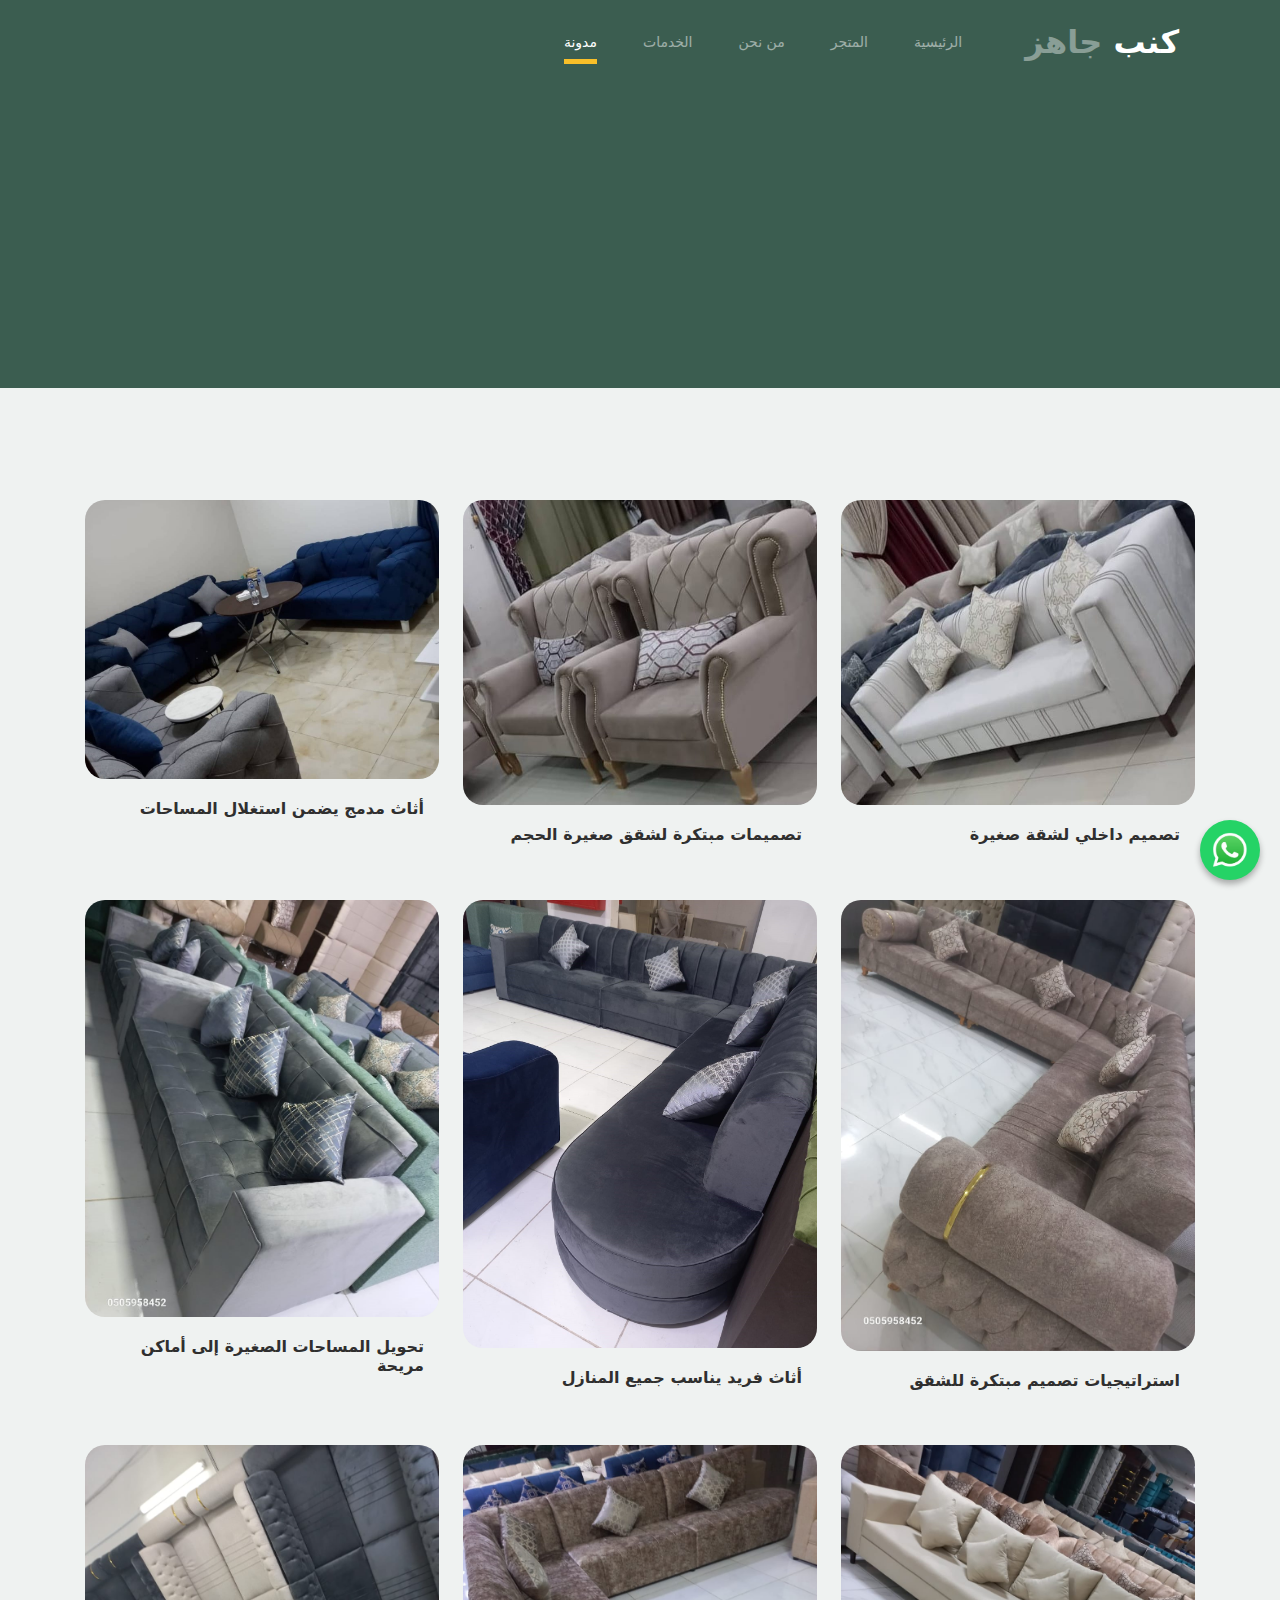
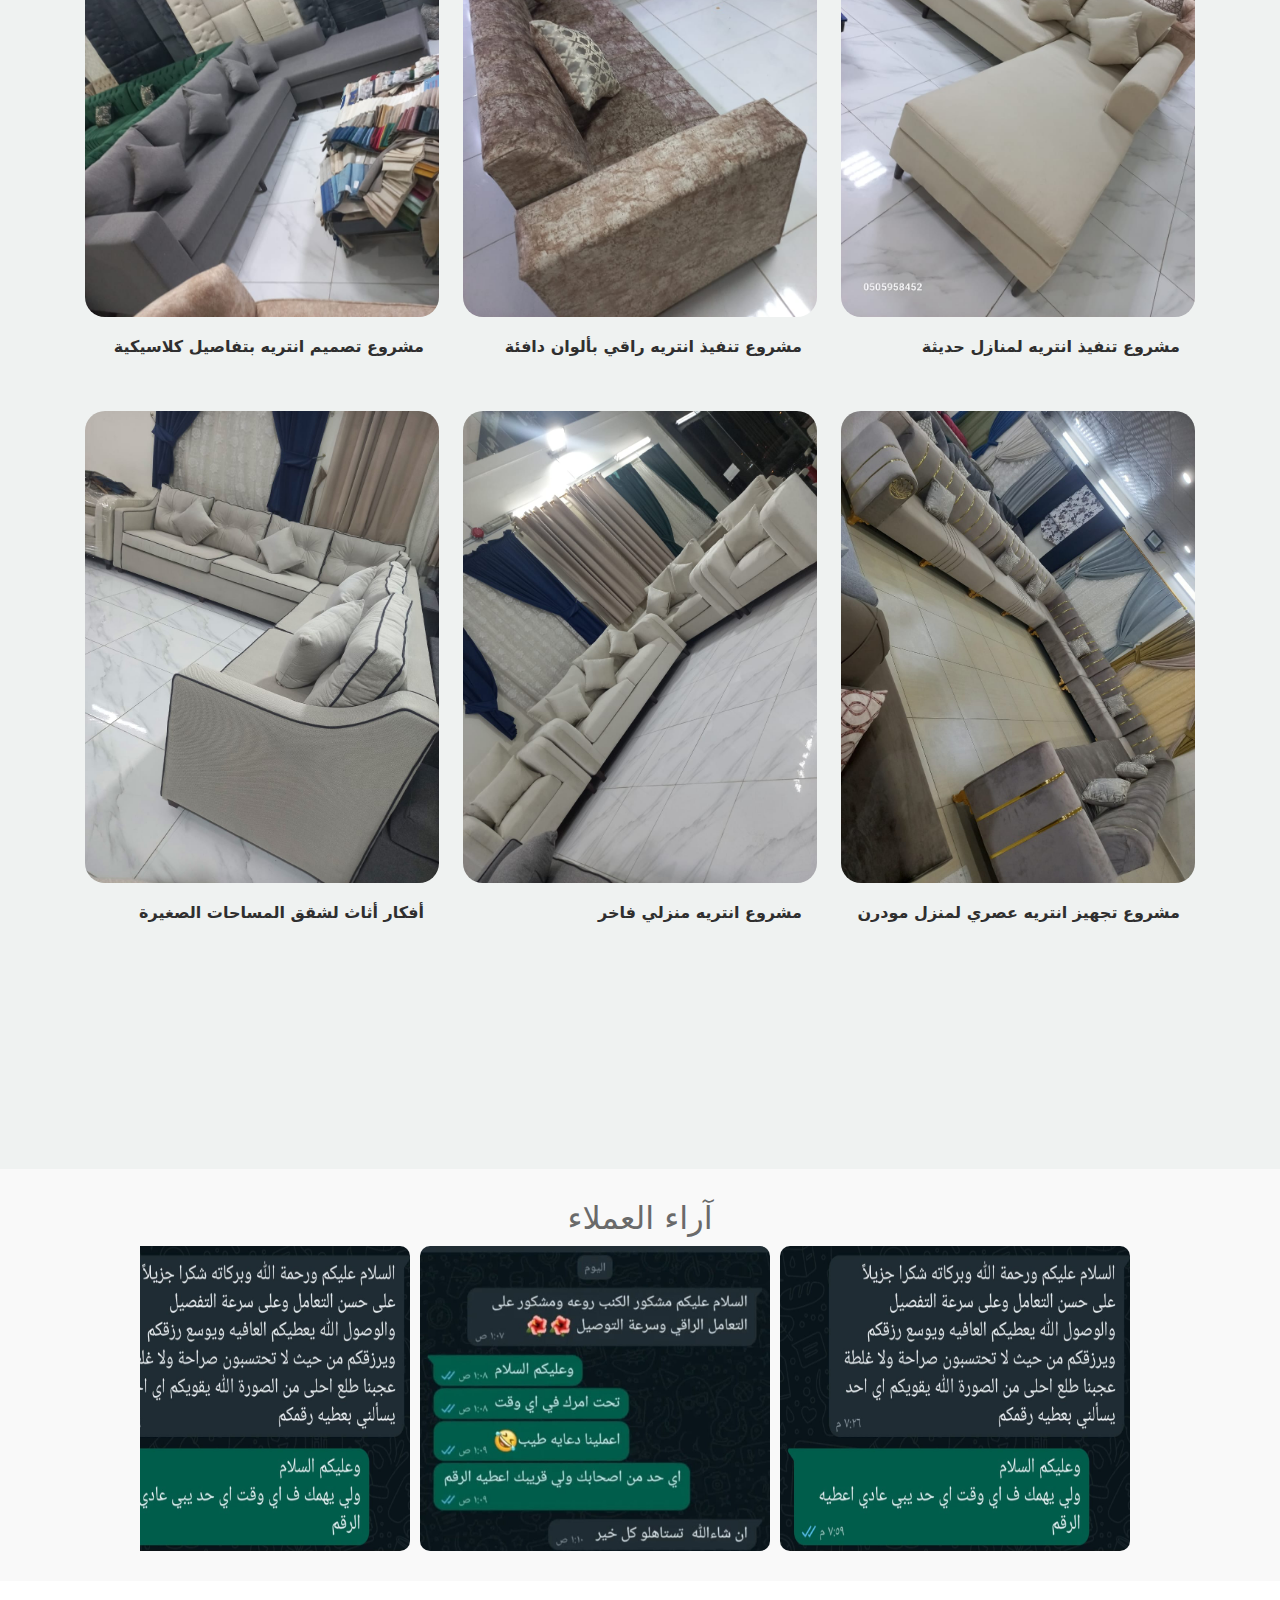
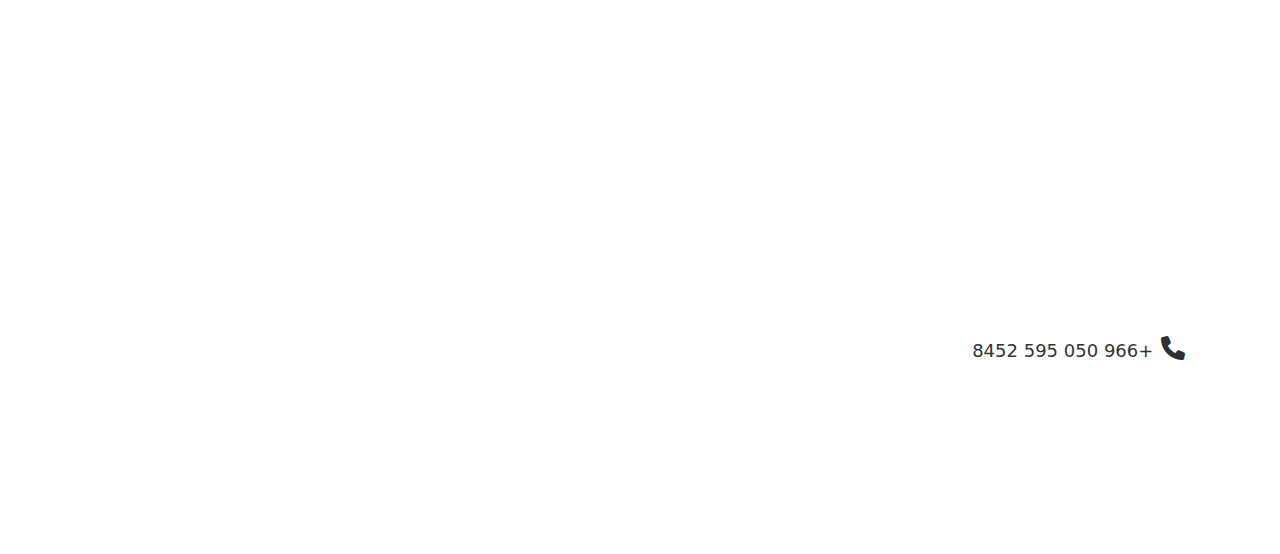
<file: blog.html>
<!DOCTYPE html>
<html lang="ar" dir="rtl">
	<head>
		<meta charset="utf-8">
		<meta name="viewport" content="width=device-width, initial-scale=1, shrink-to-fit=no">
		<link rel="shortcut icon" href="fav.png" >
		<meta name="description" content="متجر متخصص في بيع الكنب الجاهز وتفصيل الكنب حسب الطلب في السعودية. اكتشف تشكيلة واسعة من الكنب العصري والانتريهات الفاخرة بجودة عالية وأسعار تنافسية.">
		<meta name="keywords" content="كنب جاهز, تفصيل كنب, كنب في السعودية, انتريهات, أثاث فخم, كنب عصري, متجر كنب, كنب بالرياض, كنب جدة, تفصيل كنب مودرن, كنب كلاسيكي, كنب زاوية, كنب تركي, كنب حرف L, كنب جلد فاخر, كنب قماش, كنب للبيع, تصميم كنب حسب الطلب, أثاث غرف المعيشة, كنب مكة, كنب المدينة المنورة, كنب الشرقية, انتريهات مودرن, أثاث فاخر, طقم كنب كامل, تجديد كنب, أسعار الكنب في السعودية, كنب جديد, جاهز, كنب كلاسيكي, كنب مودرن, كنبات, مجالس, اريكه, طاولات, تصميم, ستاير, جلسات, تفصيل حسب الطلب, جميع انواع الكنب الجديد الجاهز مع التوصيل في نفس اليوم بسعر المصنع, التواصل واتساب, https://Wsend.co/9660505958452, التوصيل مجاني داخل الرياض">
		<meta name="author" content="كنب جاهز">
			  <!-- CSS -->
			  <link href="css/bootstrap.min.css" rel="stylesheet">
			  <link href="https://cdnjs.cloudflare.com/ajax/libs/font-awesome/6.0.0-beta3/css/all.min.css" rel="stylesheet">
			  <link href="css/style.css" rel="stylesheet">
			  <title>كنب جاهز  </title>
		  </head>

	<body>

			<!-- Start Header/Navigation -->
			<nav class="custom-navbar navbar navbar navbar-expand-md navbar-dark bg-dark" arial-label="Furni navigation bar">

				<div class="container">
					<a class="navbar-brand" href="index.html" >كنب <span>جاهز</span></a>
	
					<button class="navbar-toggler" type="button" data-bs-toggle="collapse" data-bs-target="#navbarsFurni" aria-controls="navbarsFurni" aria-expanded="false" aria-label="Toggle navigation">
						<span class="navbar-toggler-icon"></span>
					</button>
	
					<div class="collapse navbar-collapse" id="navbarsFurni">
						<ul class="custom-navbar-nav navbar-nav ms-auto mb-2 mb-md-0">
							<li>
								<a class="nav-link" href="index.html">الرئيسية</a>
							</li>
							<li><a class="nav-link" href="shop.html">المتجر</a></li>
							<li><a class="nav-link" href="about.html">من نحن</a></li>
							<li ><a class="nav-link" href="services.html">الخدمات</a></li>
							<li  class="nav-item active"><a class="nav-link" href="blog.html">مدونة</a></li>
						</ul>
					</div>
				</div>
					
			</nav>
			<!-- End Header/Navigation -->

			<!-- Start Hero Section -->
			<div class="hero">
				<div class="container">
					<div class="row justify-content-between">
						<div class="col-lg-5">
							<div class="intro-excerpt">
								<h1>مدونة</h1>
							</div>
						</div>
						<div class="col-lg-7">
							
						</div>
					</div>
				</div>
			</div>
		<!-- End Hero Section -->

		

		<!-- Start Blog Section -->
		<div class="blog-section">
			<div class="container">
				
				<div class="row">

					<div class="col-12 col-sm-6 col-md-4 mb-5">
						<div class="post-entry">
							<a href="#" class="post-thumbnail"><img src="images\b1.jpg" alt="Image" class="img-fluid"></a>
							<div class="post-content-entry">
								<h3><a href="#">تصميم داخلي لشقة صغيرة
								</a></h3>
								
							</div>
						</div>
					</div>

					<div class="col-12 col-sm-6 col-md-4 mb-5">
						<div class="post-entry">
							<a href="#" class="post-thumbnail"><img src="images\b2.jpg" alt="Image" class="img-fluid"></a>
							<div class="post-content-entry">
								<h3><a href="#">تصميمات مبتكرة لشقق صغيرة الحجم
								</a></h3>
								
							</div>
						</div>
					</div>

					<div class="col-12 col-sm-6 col-md-4 mb-5">
						<div class="post-entry">
							<a href="#" class="post-thumbnail"><img src="images\b3.jpg" alt="Image" class="img-fluid"></a>
							<div class="post-content-entry">
								<h3><a href="#">أثاث مدمج يضمن استغلال المساحات

								</a></h3>
								
							</div>
						</div>
					</div>

					<div class="col-12 col-sm-6 col-md-4 mb-5">
						<div class="post-entry">
							<a href="#" class="post-thumbnail"><img src="images\b4.jpg" alt="Image" class="img-fluid"></a>
							<div class="post-content-entry">
								<h3><a href="#">استراتيجيات تصميم مبتكرة للشقق 

								</a></h3>
								
							</div>
						</div>
					</div>

					<div class="col-12 col-sm-6 col-md-4 mb-5">
						<div class="post-entry">
							<a href="#" class="post-thumbnail"><img src="images\b5.jpg" alt="Image" class="img-fluid"></a>
							<div class="post-content-entry">
								<h3><a href="#">أثاث فريد يناسب جميع المنازل 

								</a></h3>
								
							</div>
						</div>
					</div>

					<div class="col-12 col-sm-6 col-md-4 mb-5">
						<div class="post-entry">
							<a href="#" class="post-thumbnail"><img src="images\b6.jpg" alt="Image" class="img-fluid"></a>
							<div class="post-content-entry">
								<h3><a href="#">تحويل المساحات الصغيرة إلى أماكن مريحة
								</a></h3>
								
							</div>
						</div>
					</div>

					<div class="col-12 col-sm-6 col-md-4 mb-5">
						<div class="post-entry">
							<a href="#" class="post-thumbnail"><img src="images\b7.jpg" alt="Image" class="img-fluid"></a>
							<div class="post-content-entry">
								<h3><a href="#">مشروع تنفيذ انتريه لمنازل حديثة
								</a></h3>
								
							</div>
						</div>
					</div>

					<div class="col-12 col-sm-6 col-md-4 mb-5">
						<div class="post-entry">
							<a href="#" class="post-thumbnail"><img src="images\b8.jpg" alt="Image" class="img-fluid"></a>
							<div class="post-content-entry">
								<h3><a href="#">مشروع تنفيذ انتريه راقي بألوان دافئة
								</a></h3>
								
							</div>
						</div>
					</div>

					<div class="col-12 col-sm-6 col-md-4 mb-5">
						<div class="post-entry">
							<a href="#" class="post-thumbnail"><img src="images\b9.jpg" alt="Image" class="img-fluid"></a>
							<div class="post-content-entry">
								<h3><a href="#">مشروع تصميم انتريه بتفاصيل كلاسيكية</a></h3>
								
							</div>
						</div>
					</div>

					<div class="col-12 col-sm-6 col-md-4 mb-5">
						<div class="post-entry">
							<a href="#" class="post-thumbnail"><img src="images\b10.jpg" alt="Image" class="img-fluid"></a>
							<div class="post-content-entry">
								<h3><a href="#">مشروع تجهيز انتريه عصري لمنزل مودرن</a></h3>
								
							</div>
						</div>
					</div>

					<div class="col-12 col-sm-6 col-md-4 mb-5">
						<div class="post-entry">
							<a href="#" class="post-thumbnail"><img src="images\b11.jpg" alt="Image" class="img-fluid"></a>
							<div class="post-content-entry">
								<h3><a href="#">مشروع انتريه منزلي فاخر</a></h3>
								
							</div>
						</div>
					</div>

					<div class="col-12 col-sm-6 col-md-4 mb-5">
						<div class="post-entry">
							<a href="#" class="post-thumbnail"><img src="images\b12.jpg" alt="Image" class="img-fluid"></a>
							<div class="post-content-entry">
								<h3><a href="#">أفكار أثاث لشقق المساحات الصغيرة</a></h3>
								
							</div>
						</div>
					</div>

				</div>
			</div>
		</div>
		<!-- End Blog Section -->	

		

		<!-- Start Testimonial Slider -->
		
        <section class="testimonials">
			<h2>آراء العملاء</h2>
			<div class="testimonial-container">
				<div class="testimonial-images">
					<img src="images\SC1.jpg" alt="Screenshot 1">
					<img src="images\SC2.jpg" alt="Screenshot 2">
					<img src="images\SC1.jpg" alt="Screenshot 3">
					<img src="images\SC1.jpg" alt="Screenshot 1">
					<img src="images\SC2.jpg" alt="Screenshot 2">
					<img src="images\SC1.jpg" alt="Screenshot 3">
				</div>
			</div>
				</section>
		
				<!-- End Testimonial Slider -->

		

		
		<!-- Start Footer Section -->
		<footer class="footer-section">
			<div class="sofa-img animate__animated animate__fadeInUp">
				<img src="images/sofa.png" alt="Image" class="img-fluid">
			</div>
			<div class="container relative">
				<div class="row g-5 mb-5">
					<div class="col-lg-4 animate__animated animate__fadeInLeft">
						<div class="mb-4 footer-logo-wrap"><a href="#" class="footer-logo">كنب <span>جاهز</span></a></div>
						<p class="mb-4">نوفر جميع أنواع الكنب الحديث سواء الجاهز أو المصمم خصيصًا حسب طلبك, نوفر تشكيلة متنوعة من الكنب العصري، بخيارات جاهزة وتصاميم مخصصة تلبي احتياجاتك.</p>
		
						<ul class="list-unstyled custom-social">
							<li><a href="https://wa.me/966505958452"><span class="fab fa-whatsapp"></span></a></li>
							<li><a href="https://www.facebook.com/profile.php?id=100044696208369&mibextid=ZbWKwL"><span class="fa fa-brands fa-facebook-f"></span></a></li>
							<li><a href="https://www.instagram.com/knbjdyd/profilecard/?igsh=dDV4ejhlNHY3MWds"><span class="fa fa-brands fa-instagram"></span></a></li>
							<li><a href="https://www.tiktok.com/@knbjdyd?_t=8sDPCaTg7tP&_r=1"><span class="fab fa-tiktok"></span></a></li>
						</ul>
					</div>
		
					<div class="col-lg-8 animate__animated animate__fadeInRight">
						<div class="row links-wrap">
							<div class="col-6 col-sm-6 col-md-3">
								<ul class="list-unstyled">
									<li><a href="about.html">من نحن</a></li>
									<li><a href="services.html">الخدمات</a></li>
									<li><a href="blog.html">مدونة</a></li>
								</ul>
							</div>
						</div>
					</div>

					<div class="contact-phone">
						<a href="tel:+9660505958452">
						  <span class="phone-icon">
							<i class="fa fa-phone"></i> 
						  </span>
						  <span class="phone-number">+966 050 595 8452</span> 
						</a>
					  </div>
					  
				</div>
		
				<div class="border-top copyright animate__animated animate__fadeInUp">
					<div class="row pt-4">
						<div class="col-lg-6">
							<p class="mb-2 text-center text-lg-start">Copyright &copy;<script>document.write(new Date().getFullYear());</script>. All Rights Reserved. &mdash; Designed with</p>
						</div>
					</div>
				</div>

				
			</div>
		</footer>
		<!-- End Footer Section -->
		
		
		<div class="whatsapp-button" onclick="window.open('https://wa.me/966505958452', '_blank')">
			<img src="images\wa.png" alt="WhatsApp">
		</div>

	<script src="js/bootstrap.bundle.min.js"></script>
	<script src="js\main.js"></script>
	</body>

</html>
</file>
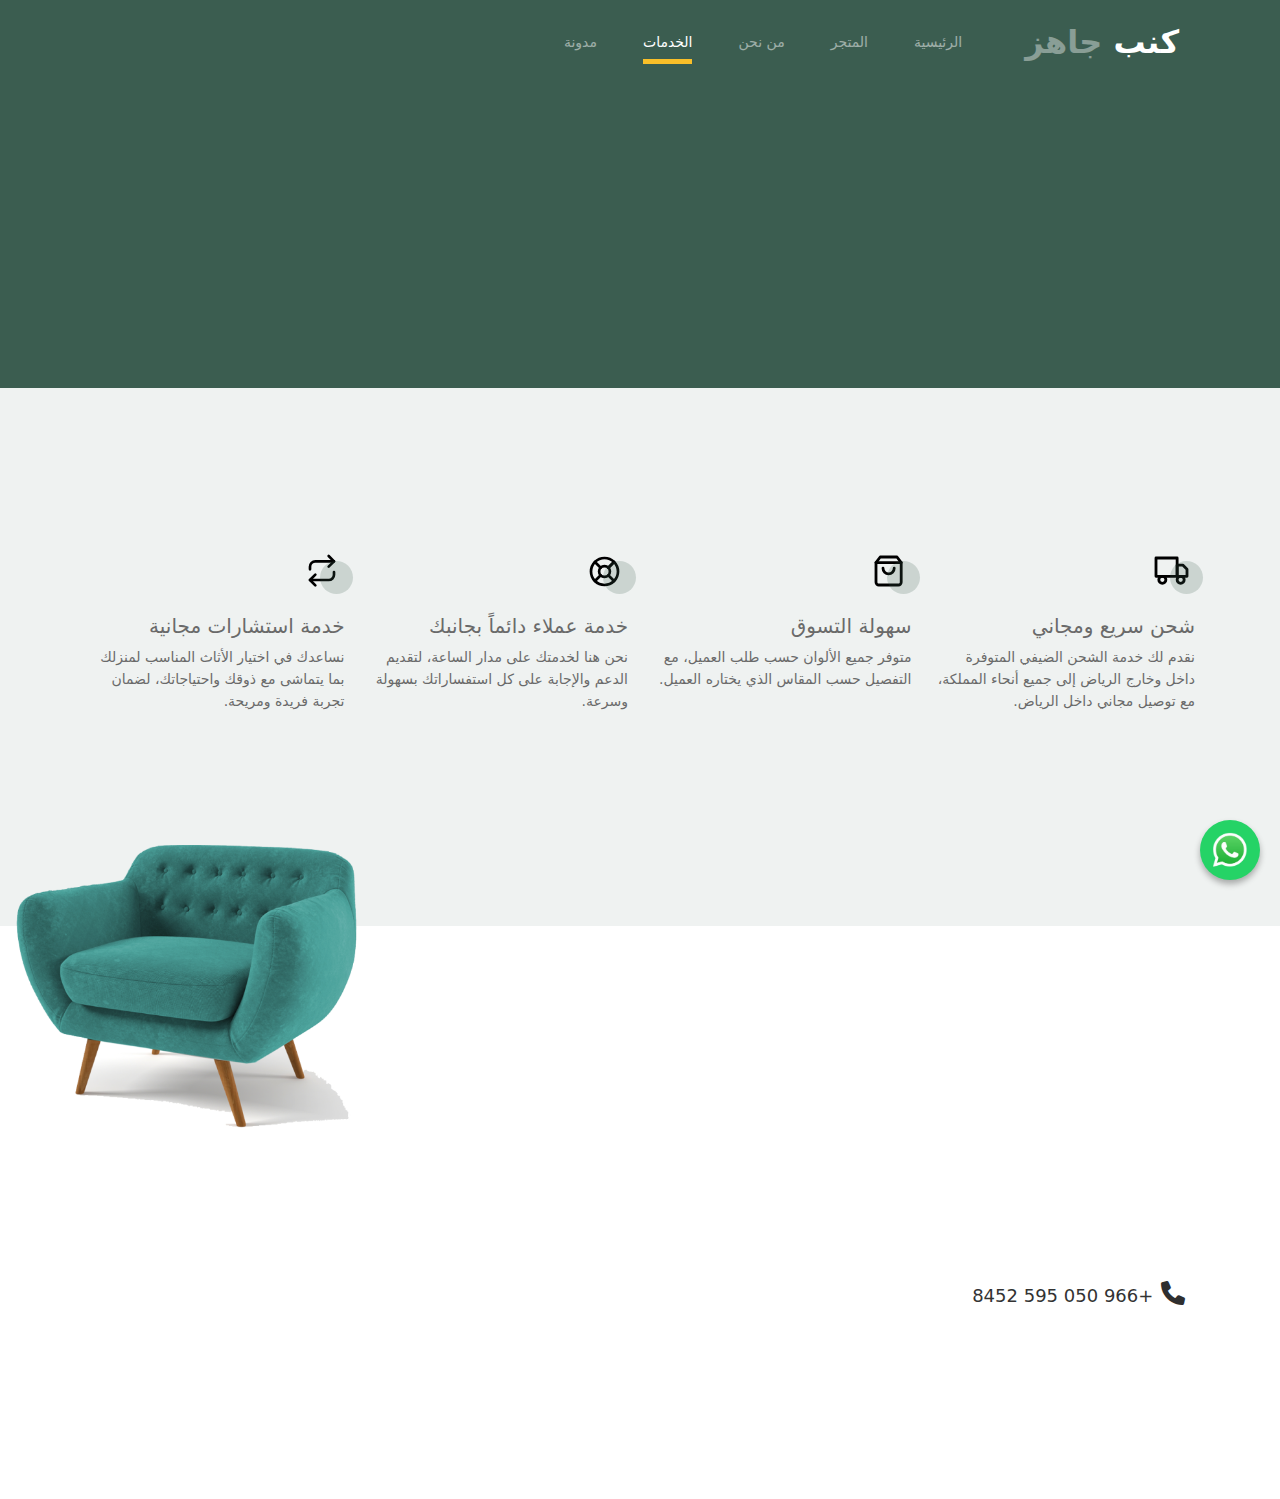
<file: services.html>
<!DOCTYPE html>
<html lang="ar" dir="rtl">
	<head>
		<meta charset="utf-8">
		<meta name="viewport" content="width=device-width, initial-scale=1, shrink-to-fit=no">
		<link rel="shortcut icon" href="fav.png" >
		<meta name="description" content="متجر متخصص في بيع الكنب الجاهز وتفصيل الكنب حسب الطلب في السعودية. اكتشف تشكيلة واسعة من الكنب العصري والانتريهات الفاخرة بجودة عالية وأسعار تنافسية.">
		<meta name="keywords" content="كنب جاهز, تفصيل كنب, كنب في السعودية, انتريهات, أثاث فخم, كنب عصري, متجر كنب, كنب بالرياض, كنب جدة, تفصيل كنب مودرن, كنب كلاسيكي, كنب زاوية, كنب تركي, كنب حرف L, كنب جلد فاخر, كنب قماش, كنب للبيع, تصميم كنب حسب الطلب, أثاث غرف المعيشة, كنب مكة, كنب المدينة المنورة, كنب الشرقية, انتريهات مودرن, أثاث فاخر, طقم كنب كامل, تجديد كنب, أسعار الكنب في السعودية, كنب جديد, جاهز, كنب كلاسيكي, كنب مودرن, كنبات, مجالس, اريكه, طاولات, تصميم, ستاير, جلسات, تفصيل حسب الطلب, جميع انواع الكنب الجديد الجاهز مع التوصيل في نفس اليوم بسعر المصنع, التواصل واتساب, https://Wsend.co/9660505958452, التوصيل مجاني داخل الرياض">
		<meta name="author" content="كنب جاهز">
			  <!-- CSS -->
			  <link href="css/bootstrap.min.css" rel="stylesheet">
			  <link href="https://cdnjs.cloudflare.com/ajax/libs/font-awesome/6.0.0-beta3/css/all.min.css" rel="stylesheet">
			  <link href="css/style.css" rel="stylesheet">
			  <title>كنب جاهز  </title>
		  </head>

	<body>

		<!-- Start Header/Navigation -->
		<nav class="custom-navbar navbar navbar navbar-expand-md navbar-dark bg-dark" arial-label="Furni navigation bar">

			<div class="container">
				<a class="navbar-brand" href="index.html" >كنب <span>جاهز</span></a>

				<button class="navbar-toggler" type="button" data-bs-toggle="collapse" data-bs-target="#navbarsFurni" aria-controls="navbarsFurni" aria-expanded="false" aria-label="Toggle navigation">
					<span class="navbar-toggler-icon"></span>
				</button>

				<div class="collapse navbar-collapse" id="navbarsFurni">
					<ul class="custom-navbar-nav navbar-nav ms-auto mb-2 mb-md-0">
						<li>
							<a class="nav-link" href="index.html">الرئيسية</a>
						</li>
						<li><a class="nav-link" href="shop.html">المتجر</a></li>
						<li><a class="nav-link" href="about.html">من نحن</a></li>
						<li   class="nav-item active"><a class="nav-link" href="services.html">الخدمات</a></li>
						<li><a class="nav-link" href="blog.html">مدونة</a></li>
					</ul>
				</div>
			</div>
				
		</nav>
		<!-- End Header/Navigation -->

			<!-- Start Hero Section -->
			<div class="hero">
				<div class="container">
					<div class="row justify-content-between">
						<div class="col-lg-5">
							<div class="intro-excerpt">
								<h1>الخدمات</h1>
							</div>
						</div>
						<div class="col-lg-7">
							
						</div>
					</div>
				</div>
			</div>
		<!-- End Hero Section -->

		<!-- Start Why Choose Us Section -->
		<div class="why-choose-section">
			<div class="container">
				<div class="row my-5">
					<div class="col-6 col-md-6 col-lg-3 mb-4">
						<div class="feature">
							<div class="icon">
								<img src="images/truck.svg" alt="Image" class="imf-fluid">
							</div>
							<h5>شحن سريع ومجاني</h5>
							<p>نقدم لك خدمة الشحن الضيفي المتوفرة داخل وخارج الرياض إلى جميع أنحاء المملكة، مع توصيل مجاني داخل الرياض.

							</p>
						</div>
					</div>

					<div class="col-6 col-md-6 col-lg-3 mb-4">
						<div class="feature">
							<div class="icon">
								<img src="images/bag.svg" alt="Image" class="imf-fluid">
							</div>
							<h5>سهولة التسوق</h5>
							<p>متوفر جميع الألوان حسب طلب العميل، مع التفصيل حسب المقاس الذي يختاره العميل.

							</p>
						</div>
					</div>

					<div class="col-6 col-md-6 col-lg-3 mb-4">
						<div class="feature">
							<div class="icon">
								<img src="images/support.svg" alt="Image" class="imf-fluid">
							</div>
							<h5>خدمة عملاء دائماً بجانبك</h5>
							<p>نحن هنا لخدمتك على مدار الساعة، لتقديم الدعم والإجابة على كل استفساراتك بسهولة وسرعة.

							</p>
						</div>
					</div>

					<div class="col-6 col-md-6 col-lg-3 mb-4">
						<div class="feature">
							<div class="icon">
								<img src="images/return.svg" alt="Image" class="imf-fluid">
							</div>
							<h5>خدمة استشارات مجانية</h5>
							<p> نساعدك في اختيار الأثاث المناسب لمنزلك بما يتماشى مع ذوقك واحتياجاتك، لضمان تجربة فريدة ومريحة.

							</p>
						</div>
					</div>

				
				</div>
			
			</div>
		</div>
		<!-- End Why Choose Us Section -->

			<!-- Start Footer Section -->
			<footer class="footer-section">
				<div class="sofa-img animate__animated animate__fadeInUp">
					<img src="images/sofa.png" alt="Image" class="img-fluid">
				</div>
				<div class="container relative">
					<div class="row g-5 mb-5">
						<div class="col-lg-4 animate__animated animate__fadeInLeft">
							<div class="mb-4 footer-logo-wrap"><a href="#" class="footer-logo">كنب <span>جاهز</span></a></div>
							<p class="mb-4">نوفر جميع أنواع الكنب الحديث سواء الجاهز أو المصمم خصيصًا حسب طلبك, نوفر تشكيلة متنوعة من الكنب العصري، بخيارات جاهزة وتصاميم مخصصة تلبي احتياجاتك.</p>
			
							<ul class="list-unstyled custom-social">
								<li><a href="https://wa.me/966505958452"><span class="fab fa-whatsapp"></span></a></li>
								<li><a href="https://www.facebook.com/profile.php?id=100044696208369&mibextid=ZbWKwL"><span class="fa fa-brands fa-facebook-f"></span></a></li>
								<li><a href="https://www.instagram.com/knbjdyd/profilecard/?igsh=dDV4ejhlNHY3MWds"><span class="fa fa-brands fa-instagram"></span></a></li>
								<li><a href="https://www.tiktok.com/@knbjdyd?_t=8sDPCaTg7tP&_r=1"><span class="fab fa-tiktok"></span></a></li>
							</ul>
						</div>
			
						<div class="col-lg-8 animate__animated animate__fadeInRight">
							<div class="row links-wrap">
								<div class="col-6 col-sm-6 col-md-3">
									<ul class="list-unstyled">
										<li><a href="about.html">من نحن</a></li>
										<li><a href="services.html">الخدمات</a></li>
										<li><a href="blog.html">مدونة</a></li>
									</ul>
								</div>
							</div>
						</div>
	
						<div class="contact-phone">
							<a href="tel:+9660505958452">
							  <span class="phone-icon">
								<i class="fa fa-phone"></i> 
							  </span>
							  <span class="phone-number">+966 050 595 8452</span> 
							</a>
						  </div>
						  
					</div>
			
					<div class="border-top copyright animate__animated animate__fadeInUp">
						<div class="row pt-4">
							<div class="col-lg-6">
								<p class="mb-2 text-center text-lg-start">Copyright &copy;<script>document.write(new Date().getFullYear());</script>. All Rights Reserved. &mdash; Designed with</p>
							</div>
						</div>
					</div>
	
					
				</div>
			</footer>
			<!-- End Footer Section -->
		
		<div class="whatsapp-button" onclick="window.open('https://wa.me/966505958452', '_blank')">
			<img src="images\wa.png" alt="WhatsApp">
		</div>

		<script src="js/bootstrap.bundle.min.js"></script>
		<script src="js\main.js"></script>
	</body>

</html>
</file>
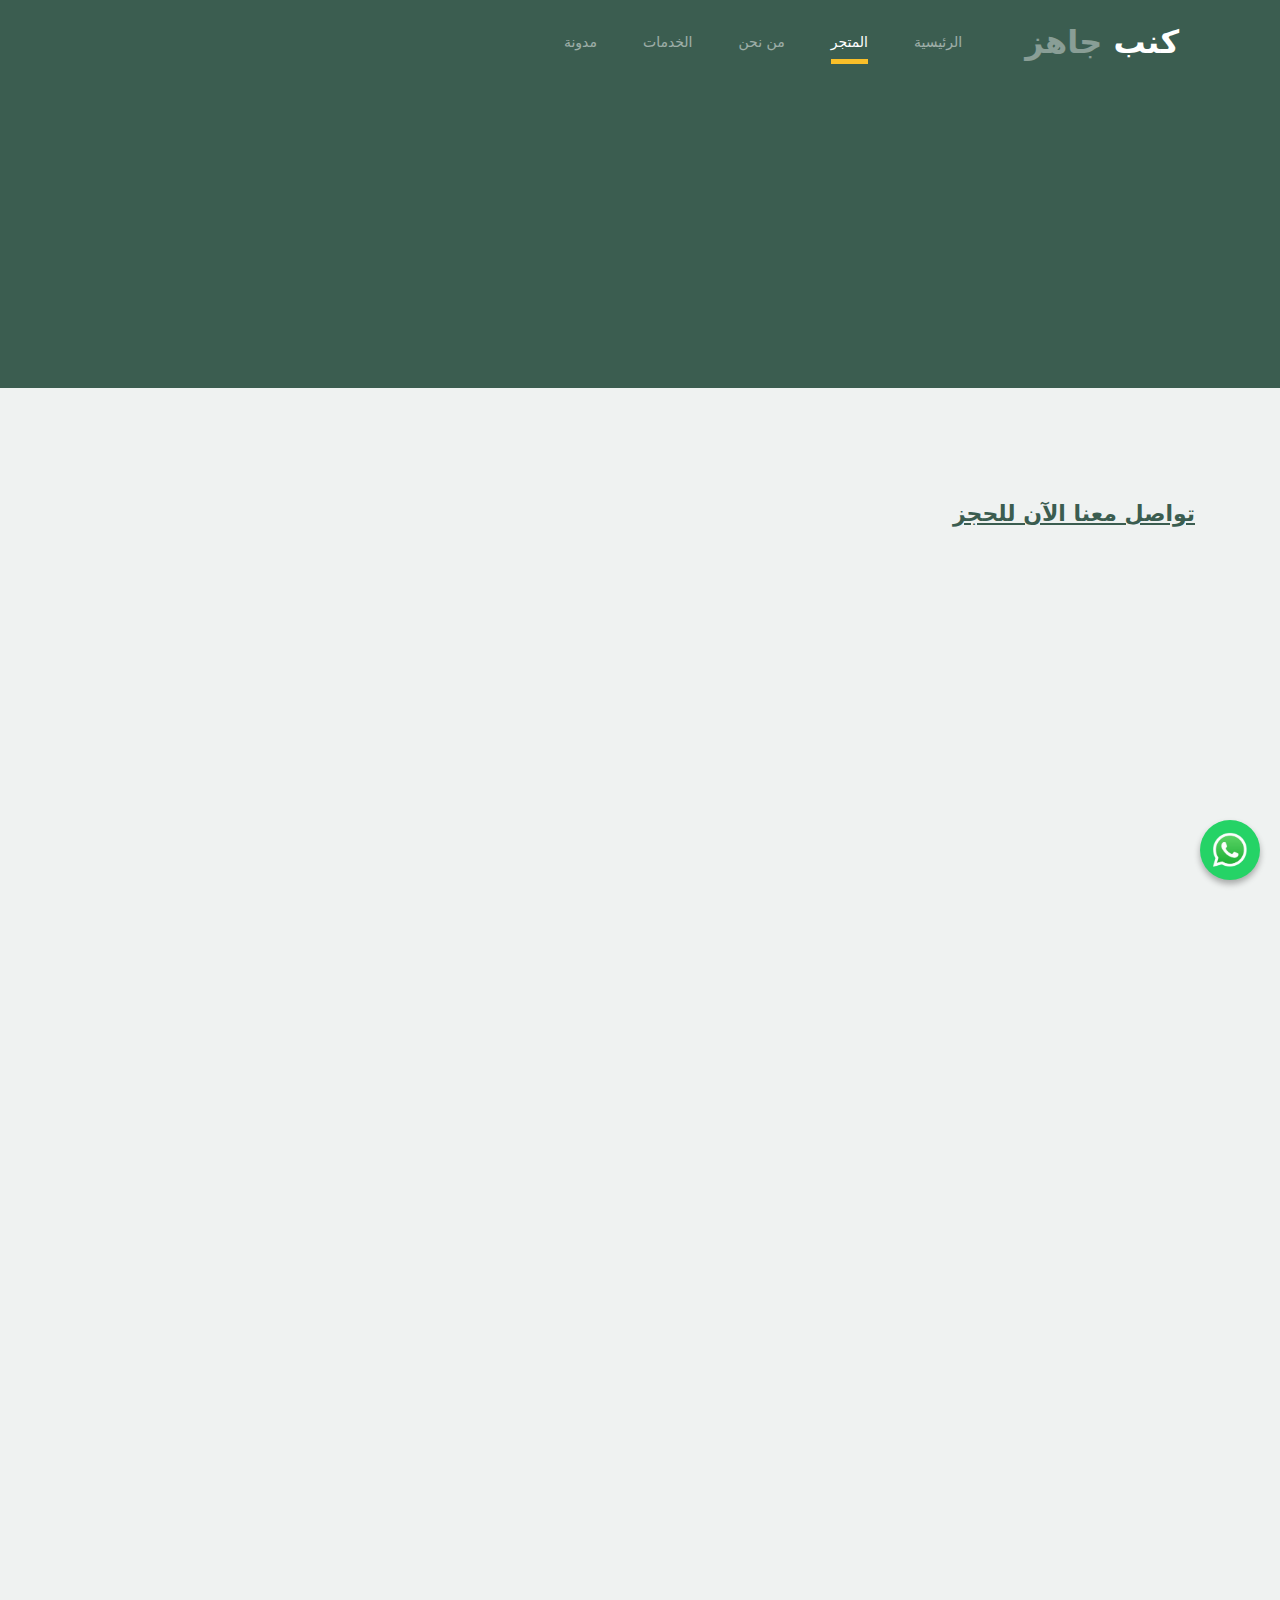
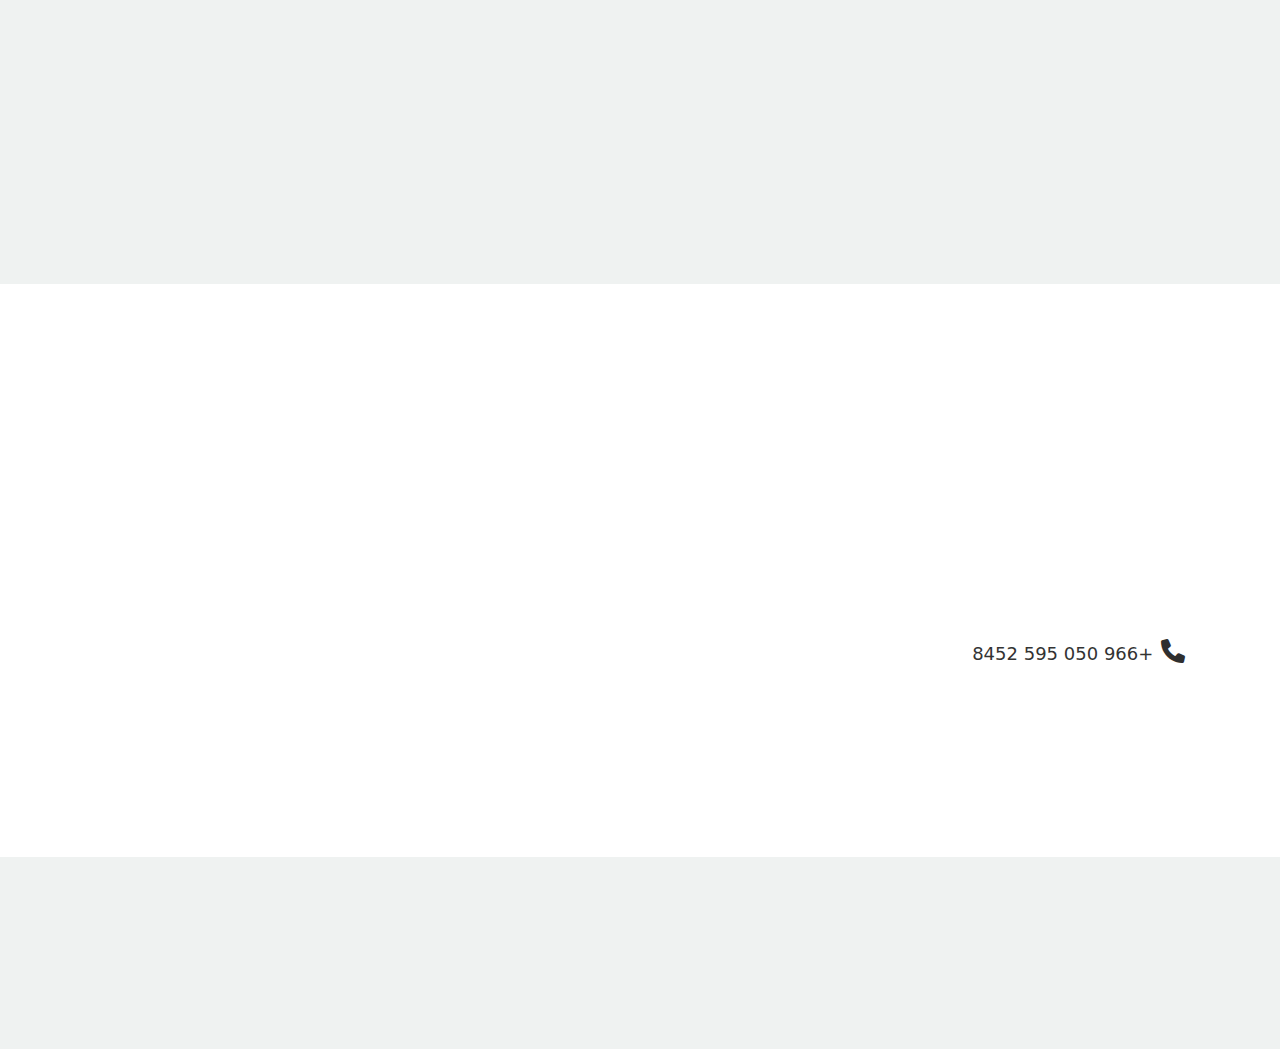
<file: shop.html>
<!DOCTYPE html>
<html lang="ar" dir="rtl">
<head>
  <meta charset="utf-8">
  <meta name="viewport" content="width=device-width, initial-scale=1, shrink-to-fit=no">
  <link rel="shortcut icon" href="fav.png" >
  <meta name="description" content="متجر متخصص في بيع الكنب الجاهز وتفصيل الكنب حسب الطلب في السعودية. اكتشف تشكيلة واسعة من الكنب العصري والانتريهات الفاخرة بجودة عالية وأسعار تنافسية.">
  <meta name="keywords" content="كنب جاهز, تفصيل كنب, كنب في السعودية, انتريهات, أثاث فخم, كنب عصري, متجر كنب, كنب بالرياض, كنب جدة, تفصيل كنب مودرن, كنب كلاسيكي, كنب زاوية, كنب تركي, كنب حرف L, كنب جلد فاخر, كنب قماش, كنب للبيع, تصميم كنب حسب الطلب, أثاث غرف المعيشة, كنب مكة, كنب المدينة المنورة, كنب الشرقية, انتريهات مودرن, أثاث فاخر, طقم كنب كامل, تجديد كنب, أسعار الكنب في السعودية, كنب جديد, جاهز, كنب كلاسيكي, كنب مودرن, كنبات, مجالس, اريكه, طاولات, تصميم, ستاير, جلسات, تفصيل حسب الطلب, جميع انواع الكنب الجديد الجاهز مع التوصيل في نفس اليوم بسعر المصنع, التواصل واتساب, https://Wsend.co/9660505958452, التوصيل مجاني داخل الرياض">
  <meta name="author" content="كنب جاهز">
		<!-- CSS -->
		<link href="css/bootstrap.min.css" rel="stylesheet">
		<link href="https://cdnjs.cloudflare.com/ajax/libs/font-awesome/6.0.0-beta3/css/all.min.css" rel="stylesheet">
		<link href="css/style.css" rel="stylesheet">
		<title>كنب جاهز  </title>
	</head>

	<body>
		<!-- Start Header/Navigation -->
		<nav class="custom-navbar navbar navbar navbar-expand-md navbar-dark bg-dark" arial-label="Furni navigation bar">

			<div class="container">
				<a class="navbar-brand" href="index.html" >كنب <span>جاهز</span></a>

				<button class="navbar-toggler" type="button" data-bs-toggle="collapse" data-bs-target="#navbarsFurni" aria-controls="navbarsFurni" aria-expanded="false" aria-label="Toggle navigation">
					<span class="navbar-toggler-icon"></span>
				</button>

				<div class="collapse navbar-collapse" id="navbarsFurni">
					<ul class="custom-navbar-nav navbar-nav ms-auto mb-2 mb-md-0">
						<li>
							<a class="nav-link" href="index.html">الرئيسية</a>
						</li>
						<li class="nav-item active"><a class="nav-link" href="shop.html">المتجر</a></li>
						<li><a class="nav-link" href="about.html">من نحن</a></li>
						<li><a class="nav-link" href="services.html">الخدمات</a></li>
						<li><a class="nav-link" href="blog.html">مدونة</a></li>
					</ul>
				</div>
			</div>
				
		</nav>
		<!-- End Header/Navigation -->

		<!-- Start Hero Section -->
			<div class="hero">
				<div class="container">
					<div class="row justify-content-between">
						<div class="col-lg-5">
							<div class="intro-excerpt">
								<h1>المتجر</h1>

							</div>
						</div>
						<div class="col-lg-7">
							
						</div>
					</div>
				</div>
			</div>
		<!-- End Hero Section -->

	
		<div class="untree_co-section product-section before-footer-section">
		    <div class="container">

				<div class="row">

					<div class="contact-message">
						<a href="https://wa.me/966505958452" target="_blank">تواصل معنا الآن للحجز</a>
					</div>
		      	<div class="row">

		      		<!-- Start Column 1 -->
					<div class="col-12 col-md-4 col-lg-3 mb-5">
						<a class="product-item" href="#">
							<img src="images\1.jpg" class="img-fluid product-thumbnail">
							

							
						</a>
					</div> 
					<!-- End Column 1 -->
						
					<!-- Start Column 2 -->
					<div class="col-12 col-md-4 col-lg-3 mb-5">
						<a class="product-item" href="#">
							<img src="images\2.jpg" class="img-fluid product-thumbnail">
							

							
						</a>
					</div> 
					<!-- End Column 2 -->

					<!-- Start Column 3 -->
					<div class="col-12 col-md-4 col-lg-3 mb-5">
						<a class="product-item" href="#">
							<img src="images\3.jpg" class="img-fluid product-thumbnail">
					

							
						</a>
					</div>
					<!-- End Column 3 -->

					<!-- Start Column 4 -->
					<div class="col-12 col-md-4 col-lg-3 mb-5">
						<a class="product-item" href="#">
							<img src="images\4.jpg" class="img-fluid product-thumbnail">
						

						
						</a>
					</div>
					<!-- End Column 4 -->


					<!-- Start Column 1 -->
					<div class="col-12 col-md-4 col-lg-3 mb-5">
						<a class="product-item" href="#">
							<img src="images\5.jpg" class="img-fluid product-thumbnail">
							

							
						</a>
					</div> 
					<!-- End Column 1 -->
						
					<!-- Start Column 2 -->
					<div class="col-12 col-md-4 col-lg-3 mb-5">
						<a class="product-item" href="#">
							<img src="images\6.jpg" class="img-fluid product-thumbnail">
						

							
						</a>
					</div> 
					<!-- End Column 2 -->

					<!-- Start Column 3 -->
					<div class="col-12 col-md-4 col-lg-3 mb-5">
						<a class="product-item" href="#">
							<img src="images\7.jpg" class="img-fluid product-thumbnail">
						

							
						</a>
					</div>
					<!-- End Column 3 -->

					<!-- Start Column 4 -->
					<div class="col-12 col-md-4 col-lg-3 mb-5">
						<a class="product-item" href="#">
							<img src="images\8.jpg" class="img-fluid product-thumbnail">
						

							
						</a>
					</div>
					<!-- End Column 4 -->
					<div class="col-12 col-md-4 col-lg-3 mb-5">
						<a class="product-item" href="#">
							<img src="images\E1.jpg" class="img-fluid product-thumbnail">
							

							
						</a>
					</div> 
					<!-- End Column 1 -->
						
					<!-- Start Column 2 -->
					<div class="col-12 col-md-4 col-lg-3 mb-5">
						<a class="product-item" href="#">
							<img src="images\E2.jpg" class="img-fluid product-thumbnail">
							

							
						</a>
					</div> 
					<!-- End Column 2 -->

					<!-- Start Column 3 -->
					<div class="col-12 col-md-4 col-lg-3 mb-5">
						<a class="product-item" href="#">
							<img src="images\E3.jpg" class="img-fluid product-thumbnail">
					

							
						</a>
					</div>
					<!-- End Column 3 -->

					<div class="col-12 col-md-4 col-lg-3 mb-5">
						<a class="product-item" href="#">
							<img src="images\5.jpg" class="img-fluid product-thumbnail">
							

							
						</a>
					</div> 
		      	</div>
		    </div>
		</div>


		<!-- Start Footer Section -->
		<footer class="footer-section">
			<div class="sofa-img animate__animated animate__fadeInUp">
				<img src="images/sofa.png" alt="Image" class="img-fluid">
			</div>
			<div class="container relative">
				<div class="row g-5 mb-5">
					<div class="col-lg-4 animate__animated animate__fadeInLeft">
						<div class="mb-4 footer-logo-wrap"><a href="#" class="footer-logo">كنب <span>جاهز</span></a></div>
						<p class="mb-4">نوفر جميع أنواع الكنب الحديث سواء الجاهز أو المصمم خصيصًا حسب طلبك, نوفر تشكيلة متنوعة من الكنب العصري، بخيارات جاهزة وتصاميم مخصصة تلبي احتياجاتك.</p>
		
						<ul class="list-unstyled custom-social">
							<li><a href="https://wa.me/966505958452"><span class="fab fa-whatsapp"></span></a></li>
							<li><a href="https://www.facebook.com/profile.php?id=100044696208369&mibextid=ZbWKwL"><span class="fa fa-brands fa-facebook-f"></span></a></li>
							<li><a href="https://www.instagram.com/knbjdyd/profilecard/?igsh=dDV4ejhlNHY3MWds"><span class="fa fa-brands fa-instagram"></span></a></li>
							<li><a href="https://www.tiktok.com/@knbjdyd?_t=8sDPCaTg7tP&_r=1"><span class="fab fa-tiktok"></span></a></li>
						</ul>
					</div>
		
					<div class="col-lg-8 animate__animated animate__fadeInRight">
						<div class="row links-wrap">
							<div class="col-6 col-sm-6 col-md-3">
								<ul class="list-unstyled">
									<li><a href="about.html">من نحن</a></li>
									<li><a href="services.html">الخدمات</a></li>
									<li><a href="blog.html">مدونة</a></li>
								</ul>
							</div>
						</div>
					</div>

					<div class="contact-phone">
						<a href="tel:+9660505958452">
						  <span class="phone-icon">
							<i class="fa fa-phone"></i> 
						  </span>
						  <span class="phone-number">+966 050 595 8452</span> 
						</a>
					  </div>
					  
				</div>
		
				<div class="border-top copyright animate__animated animate__fadeInUp">
					<div class="row pt-4">
						<div class="col-lg-6">
							<p class="mb-2 text-center text-lg-start">Copyright &copy;<script>document.write(new Date().getFullYear());</script>. All Rights Reserved. &mdash; Designed with</p>
						</div>
					</div>
				</div>

				
			</div>
		</footer>
		<!-- End Footer Section -->
		
			
			<div class="whatsapp-button" onclick="window.open('https://wa.me/966505958452', '_blank')">
				<img src="images\wa.png" alt="WhatsApp">
			</div>


		<script src="js/bootstrap.bundle.min.js"></script>
		<script src="js\main.js"></script>
	</body>

</html>
</file>
<file: css/style.css>
@import url('https://fonts.googleapis.com/css2?family=Rubik:ital,wght@0,300..900;1,300..900&display=swap');


body {
  overflow-x: hidden;
  position: relative; }

body {
  font-weight: 400;
  line-height: 28px;
  color: #6a6a6a;
  font-size: 14px;
  background-color: #eff2f1; }

  .container {
    margin: 0 auto;
    padding: 0 15px;
    overflow: hidden; 
}

a {
  text-decoration: none;
  -webkit-transition: .3s all ease;
  -o-transition: .3s all ease;
  transition: .3s all ease;
  color: #2f2f2f;
  text-decoration: underline; }
  a:hover {
    color: #2f2f2f;
    text-decoration: none; }
  a.more {
    font-weight: 600; }

.custom-navbar {
  background: #3b5d50 !important;
  padding-top: 20px;
  padding-bottom: 20px; }
  .custom-navbar .navbar-brand {
    font-size: 32px;
    font-weight: 600; }
    .custom-navbar .navbar-brand > span {
      opacity: .4; }
  .custom-navbar .navbar-toggler {
    border-color: transparent; }
    .custom-navbar .navbar-toggler:active, .custom-navbar .navbar-toggler:focus {
      -webkit-box-shadow: none;
      box-shadow: none;
      outline: none; }
  @media (min-width: 992px) {
    .custom-navbar .custom-navbar-nav li {
      margin-left: 15px;
      margin-right: 15px; } }
  .custom-navbar .custom-navbar-nav li a {
    font-weight: 500;
    color: #ffffff !important;
    opacity: .5;
    -webkit-transition: .3s all ease;
    -o-transition: .3s all ease;
    transition: .3s all ease;
    position: relative; }
    @media (min-width: 768px) {
      .custom-navbar .custom-navbar-nav li a:before {
        content: "";
        position: absolute;
        bottom: 0;
        left: 8px;
        right: 8px;
        background: #f9bf29;
        height: 5px;
        opacity: 1;
        visibility: visible;
        width: 0;
        -webkit-transition: .15s all ease-out;
        -o-transition: .15s all ease-out;
        transition: .15s all ease-out; } }
    .custom-navbar .custom-navbar-nav li a:hover {
      opacity: 1; }
      .custom-navbar .custom-navbar-nav li a:hover:before {
        width: calc(100% - 16px); }
  .custom-navbar .custom-navbar-nav li.active a {
    opacity: 1; }
    .custom-navbar .custom-navbar-nav li.active a:before {
      width: calc(100% - 16px); }
  .custom-navbar .custom-navbar-cta {
    margin-left: 0 !important;
    -webkit-box-orient: horizontal;
    -webkit-box-direction: normal;
    -ms-flex-direction: row;
    flex-direction: row; }
    @media (min-width: 768px) {
      .custom-navbar .custom-navbar-cta {
        margin-left: 40px !important; } }
    .custom-navbar .custom-navbar-cta li {
      margin-left: 0px;
      margin-right: 0px; }
      .custom-navbar .custom-navbar-cta li:first-child {
        margin-right: 20px; }

.hero {
  background: #3b5d50;
  padding: calc(4rem - 30px) 0 0rem 0; }
  @media (min-width: 768px) {
    .hero {
      padding: calc(4rem - 30px) 0 4rem 0; } }
  @media (min-width: 992px) {
    .hero {
      padding: calc(8rem - 30px) 0 8rem 0; } }
  .hero .intro-excerpt {
    position: relative;
    z-index: 4; }
    @media (min-width: 992px) {
      .hero .intro-excerpt {
        max-width: 450px; } }
  .hero h1 {
    font-weight: 700;
    color: #ffffff;
    margin-bottom: 30px; }
    @media (min-width: 1400px) {
      .hero h1 {
        font-size: 54px; } }
  .hero p {
    color: rgba(255, 255, 255, 0.5);
    margin-bottom: 30px; }
  .hero .hero-img-wrap {
    position: relative;
  
  }
    .hero .hero-img-wrap img {
      position: relative;
      top: 0px;
      right: 0px;
      margin-right: 150px;
      z-index: 2;
     width: 2000px;
     height: fit-content;
     left: -20px; }

     @media (max-width: 700px) {
      .hero .hero-img-wrap img {
      display: none; }

      }
      @media (min-width: 768px) {
        .hero .hero-img-wrap img {
        
           right: 0px;
          left: -100px; } }
      @media (min-width: 992px) {
        .hero .hero-img-wrap img {
          left: 0px;
          top: -80px;
          position: absolute;
          right: -50px; } }
      @media (min-width: 1200px) {
        .hero .hero-img-wrap img {
          left: 0px;
          top: -80px;
          right: -100px; } }
    .hero .hero-img-wrap:after {
      content: "";
      position: absolute;
      width: 255px;
      height: 217px;
      margin-top: -50px;
      margin-right: 400px;
      background-image: url("../images/dots-light.svg");
      background-size: contain;
      background-repeat: no-repeat;
      right: -100px;
      top: -0px; }
      @media (min-width: 1200px) {
        .hero .hero-img-wrap:after {
          top: -40px; } }



.btn {
  font-weight: 600;
  padding: 12px 30px;
  border-radius: 30px;
  color: #ffffff;
  background: #2f2f2f;
  border-color: #2f2f2f; }
  .btn:hover {
    color: #ffffff;
    background: #222222;
    border-color: #222222; }
  .btn:active, .btn:focus {
    outline: none !important;
    -webkit-box-shadow: none;
    box-shadow: none; }
  .btn.btn-primary {
    background: #3b5d50;
    border-color: #3b5d50; }
    .btn.btn-primary:hover {
      background: #314d43;
      border-color: #314d43; }
  .btn.btn-secondary {
    color: #2f2f2f;
    background: #f9bf29;
    border-color: #f9bf29; }
    .btn.btn-secondary:hover {
      background: #f8b810;
      border-color: #f8b810; }
  .btn.btn-white-outline {
    background: transparent;
    border-width: 2px;
    border-color: rgba(255, 255, 255, 0.3); }
    .btn.btn-white-outline:hover {
      border-color: white;
      color: #ffffff; }

.section-title {
  color: #2f2f2f; }



.contact-message {
  text-align: right; 
  color: #3b5d50; 
  font-size: 22px; 
  font-weight: bold; 
  margin-bottom: 30px; 
}

.contact-message a {
  color: #3b5d50; /
  text-decoration: none; 
}

.contact-message a:hover {
  color: #25D366; 
}
.product-section {
  padding: 7rem 0; }
  .product-section .product-item {
    text-align: center;
    text-decoration: none;
    display: block;
    position: relative;
    padding-bottom: 50px;
    cursor: pointer; }
    .product-section .product-item .product-thumbnail {
      margin-bottom: 30px;
      position: relative;
      top: 0;
      -webkit-transition: .3s all ease;
      -o-transition: .3s all ease;
      transition: .3s all ease; }
    .product-section .product-item h3 {
      font-weight: 600;
      font-size: 16px; }
    .product-section .product-item strong {
      font-weight: 800 !important;
      font-size: 18px !important; }
    .product-section .product-item h3, .product-section .product-item strong {
      color: #2f2f2f;
      text-decoration: none; }
    .product-section .product-item .icon-cross {
      position: absolute;
      width: 35px;
      height: 35px;
      display: inline-block;
      background: #2f2f2f;
      bottom: 15px;
      left: 50%;
      -webkit-transform: translateX(-50%);
      -ms-transform: translateX(-50%);
      transform: translateX(-50%);
      margin-bottom: -17.5px;
      border-radius: 50%;
      opacity: 0;
      visibility: hidden;
      -webkit-transition: .3s all ease;
      -o-transition: .3s all ease;
      transition: .3s all ease; }
      .product-section .product-item .icon-cross img {
        position: absolute;
        left: 50%;
        top: 50%;
        -webkit-transform: translate(-50%, -50%);
        -ms-transform: translate(-50%, -50%);
        transform: translate(-50%, -50%); }
    .product-section .product-item:before {
      bottom: 0;
      left: 0;
      right: 0;
      position: absolute;
      content: "";
      background: #dce5e4;
      height: 0%;
      z-index: -1;
      border-radius: 10px;
      -webkit-transition: .3s all ease;
      -o-transition: .3s all ease;
      transition: .3s all ease; }
    .product-section .product-item:hover .product-thumbnail {
      top: -25px; }
    .product-section .product-item:hover .icon-cross {
      bottom: 0;
      opacity: 1;
      visibility: visible; }
    .product-section .product-item:hover:before {
      height: 70%; }

.why-choose-section {
  padding: 7rem 0; }
  .why-choose-section .img-wrap {
    position: relative; }
    .why-choose-section .img-wrap:before {
      position: absolute;
      content: "";
      width: 255px;
      height: 217px;
      background-image: url("../images/dots-yellow.svg");
      background-repeat: no-repeat;
      background-size: contain;
      -webkit-transform: translate(-40%, -40%);
      -ms-transform: translate(-40%, -40%);
      transform: translate(-40%, -40%);
      z-index: -1; }
    .why-choose-section .img-wrap img {
      border-radius: 20px; }

.feature {
  margin-bottom: 30px; }
  .feature .icon {
    display: inline-block;
    position: relative;
    margin-bottom: 20px; }
    .feature .icon:before {
      content: "";
      width: 33px;
      height: 33px;
      position: absolute;
      background: rgba(59, 93, 80, 0.2);
      border-radius: 50%;
      right: -8px;
      bottom: 0; }
  .feature h3 {
    font-size: 14px;
    color: #2f2f2f; }
  .feature p {
    font-size: 14px;
    line-height: 22px;
    color: #6a6a6a; }

.we-help-section {
  padding: 7rem 0; }
  .we-help-section .imgs-grid {
    display: -ms-grid;
    display: grid;
    grid-template-columns: repeat(27, 1fr);
    position: relative; }
    .we-help-section .imgs-grid:before {
      position: absolute;
      content: "";
      width: 255px;
      height: 217px;
      background-image: url("../images/dots-green.svg");
      background-size: contain;
      background-repeat: no-repeat;
      -webkit-transform: translate(-40%, -40%);
      -ms-transform: translate(-40%, -40%);
      transform: translate(-40%, -40%);
      z-index: -1; }
    .we-help-section .imgs-grid .grid {
      position: relative; }
      .we-help-section .imgs-grid .grid img {
        border-radius: 20px;
        max-width: 100%; }
      .we-help-section .imgs-grid .grid.grid-1 {
        -ms-grid-column: 1;
        -ms-grid-column-span: 18;
        grid-column: 1 / span 18;
        -ms-grid-row: 1;
        -ms-grid-row-span: 27;
        grid-row: 1 / span 27; }
      .we-help-section .imgs-grid .grid.grid-2 {
        -ms-grid-column: 19;
        -ms-grid-column-span: 27;
        grid-column: 19 / span 27;
        -ms-grid-row: 1;
        -ms-grid-row-span: 5;
        grid-row: 1 / span 5;
        padding-left: 20px; }
      .we-help-section .imgs-grid .grid.grid-3 {
        -ms-grid-column: 14;
        -ms-grid-column-span: 16;
        grid-column: 14 / span 16;
        -ms-grid-row: 6;
        -ms-grid-row-span: 27;
        grid-row: 6 / span 27;
        padding-top: 20px; }

.custom-list {
  width: 100%; }
  .custom-list li {
    display: inline-block;
    width: calc(50% - 20px);
    margin-bottom: 12px;
    line-height: 1.5;
    position: relative;
    padding-left: 20px; }
    .custom-list li:before {
      content: "";
      width: 8px;
      height: 8px;
      border-radius: 50%;
      border: 2px solid #3b5d50;
      position: absolute;
      left: 0;
      top: 8px; }

.popular-product {
  padding: 0 0 7rem 0; }
  .popular-product .product-item-sm h3 {
    font-size: 14px;
    font-weight: 700;
    color: #2f2f2f; }
  .popular-product .product-item-sm a {
    text-decoration: none;
    color: #2f2f2f;
    -webkit-transition: .3s all ease;
    -o-transition: .3s all ease;
    transition: .3s all ease; }
    .popular-product .product-item-sm a:hover {
      color: rgba(47, 47, 47, 0.5); }
  .popular-product .product-item-sm p {
    line-height: 1.4;
    margin-bottom: 10px;
    font-size: 14px; }
  .popular-product .product-item-sm .thumbnail {
    margin-right: 10px;
    -webkit-box-flex: 0;
    -ms-flex: 0 0 120px;
    flex: 0 0 120px;
    position: relative; }
    .popular-product .product-item-sm .thumbnail:before {
      content: "";
      position: absolute;
      border-radius: 20px;
      background: #dce5e4;
      width: 98px;
      height: 98px;
      top: 50%;
      left: 50%;
      -webkit-transform: translate(-50%, -50%);
      -ms-transform: translate(-50%, -50%);
      transform: translate(-50%, -50%);
      z-index: -1; }

.testimonial-section {
  padding: 3rem 0 7rem 0; }


.testimonials {
  padding: 30px;
  background-color: #f9f9f9;
  text-align: center;
}

.testimonial-container {
  width: 100%;
  max-width: 1000px; 
  margin: 0 auto;
  overflow: hidden;
  position: relative;
}

.testimonial-images {
  display: flex;
  animation: slide 9s linear infinite; 
}

.testimonial-images img {
  width: 350px; 
  height: auto;
  margin-right: 10px; 
  border-radius: 10px; 
}

@keyframes slide {
  0% {
      transform: translateX(100%); 
  }
  100% {
      transform: translateX(-100%); 
  }
}


.before-footer-section {
  padding: 7rem 0 12rem 0 !important; }

.blog-section {
  padding: 7rem 0 12rem 0; }
  .blog-section .post-entry a {
    text-decoration: none; }
  .blog-section .post-entry .post-thumbnail {
    display: block;
    margin-bottom: 20px; }
    .blog-section .post-entry .post-thumbnail img {
      border-radius: 20px;
      -webkit-transition: .3s all ease;
      -o-transition: .3s all ease;
      transition: .3s all ease; }
  .blog-section .post-entry .post-content-entry {
    padding-left: 15px;
    padding-right: 15px; }
    .blog-section .post-entry .post-content-entry h3 {
      font-size: 16px;
      margin-bottom: 0;
      font-weight: 600;
      margin-bottom: 7px; }
    .blog-section .post-entry .post-content-entry .meta {
      font-size: 14px; }
      .blog-section .post-entry .post-content-entry .meta a {
        font-weight: 600; }
  .blog-section .post-entry:hover .post-thumbnail img, .blog-section .post-entry:focus .post-thumbnail img {
    opacity: .7; }

.footer-section {
  position: relative; 
  padding: 80px 0;
  background: #ffffff; }
  .footer-section .relative {
    position: relative; }
  .footer-section a {
    text-decoration: none;
    color: #2f2f2f;
    -webkit-transition: .3s all ease;
    -o-transition: .3s all ease;
    transition: .3s all ease; }
    .footer-section a:hover {
      color: rgba(47, 47, 47, 0.5); }
     
  .footer-section .sofa-img {
    position: absolute;

    top: -200px;
    z-index: 1;
    left: 0; }

    @media (max-width: 700px) {
      .footer-section .sofa-img img {
      display: none; }

      }

  
    .footer-section .sofa-img img {
      max-width: 370px; 
      margin-top: 100px; 

    }
  .footer-section .links-wrap {
    margin-top: 0px; }
    @media (min-width: 992px) {
      .footer-section .links-wrap {
        margin-top: 54px; } }
    .footer-section .links-wrap ul li {
      margin-bottom: 10px; }
  .footer-section .footer-logo-wrap .footer-logo {
    font-size: 32px;
    font-weight: 500;
    text-decoration: none;
    color: #3b5d50; }
  .footer-section .custom-social li {
    margin: 2px;
    display: inline-block; }
    .footer-section .custom-social li a {
      width: 40px;
      height: 40px;
      text-align: center;
      line-height: 40px;
      display: inline-block;
      background: #dce5e4;
      color: #3b5d50;
      border-radius: 50%; }
      .footer-section .custom-social li a:hover {
        background: #3b5d50;
        color: #ffffff; }
  .footer-section .border-top {
    border-color: #dce5e4; }
    .footer-section .border-top.copyright {
      font-size: 14px !important; }

.untree_co-section {
  padding: 7rem 0; }

.form-control {
  height: 50px;
  border-radius: 10px;
  font-family: "Inter", sans-serif; }
  .form-control:active, .form-control:focus {
    outline: none;
    -webkit-box-shadow: none;
    box-shadow: none;
    border-color: #3b5d50;
    -webkit-box-shadow: 0 1px 4px 0 rgba(0, 0, 0, 0.2);
    box-shadow: 0 1px 4px 0 rgba(0, 0, 0, 0.2); }
  .form-control::-webkit-input-placeholder {
    font-size: 14px; }
  .form-control::-moz-placeholder {
    font-size: 14px; }
  .form-control:-ms-input-placeholder {
    font-size: 14px; }
  .form-control:-moz-placeholder {
    font-size: 14px; }

.service {
  line-height: 1.5; }
  .service .service-icon {
    border-radius: 10px;
    -webkit-box-flex: 0;
    -ms-flex: 0 0 50px;
    flex: 0 0 50px;
    height: 50px;
    line-height: 50px;
    text-align: center;
    background: #3b5d50;
    margin-right: 20px;
    color: #ffffff; }

textarea {
  height: auto !important; }

.site-blocks-table {
  overflow: auto; }
  .site-blocks-table .product-thumbnail {
    width: 200px; }
  .site-blocks-table .btn {
    padding: 2px 10px; }
  .site-blocks-table thead th {
    padding: 30px;
    text-align: center;
    border-width: 0px !important;
    vertical-align: middle;
    color: rgba(0, 0, 0, 0.8);
    font-size: 18px; }
  .site-blocks-table td {
    padding: 20px;
    text-align: center;
    vertical-align: middle;
    color: rgba(0, 0, 0, 0.8); }
  .site-blocks-table tbody tr:first-child td {
    border-top: 1px solid #3b5d50 !important; }
  .site-blocks-table .btn {
    background: none !important;
    color: #000000;
    border: none;
    height: auto !important; }

.site-block-order-table th {
  border-top: none !important;
  border-bottom-width: 1px !important; }

.site-block-order-table td, .site-block-order-table th {
  color: #000000; }

.couponcode-wrap input {
  border-radius: 10px !important; }

.text-primary {
  color: #3b5d50 !important; }

.thankyou-icon {
  position: relative;
  color: #3b5d50; }
  .thankyou-icon:before {
    position: absolute;
    content: "";
    width: 50px;
    height: 50px;
    border-radius: 50%;
    background: rgba(59, 93, 80, 0.2); }


 
 
   /************animations sec1*************/
@keyframes slide-in-right {
  0% {
      transform: translateX(100%);
      opacity: 0;
  }
  100% {
      transform: translateX(0);
      opacity: 1;
  }
}

@keyframes slide-in-left {
  0% {
      transform: translateX(-100%);
      opacity: 0;
  }
  100% {
      transform: translateX(0);
      opacity: 1;
  }
}

.hero .intro-excerpt {
  opacity: 0; 
  transform: translateX(100%); 
  animation: slide-in-right 1.5s ease-out forwards;
}

.hero .hero-img-wrap {
  opacity: 0;
  transform: translateX(-100%); 
  animation: slide-in-left 1.5s ease-out forwards;
}

.hero.in-view .intro-excerpt {
  animation: slide-in-right 1.5s ease-out forwards;
}

.hero.in-view .hero-img-wrap {
  animation: slide-in-left 1.5s ease-out forwards;
}



   /************animations sec2*************/
@keyframes slide-in-right {
  0% {
      transform: translateX(100%);
      opacity: 0;
  }
  100% {
      transform: translateX(0);
      opacity: 1;
  }
}

@keyframes slide-in-left {
  0% {
      transform: translateX(-100%);
      opacity: 0;
  }
  100% {
      transform: translateX(0);
      opacity: 1;
  }
}

.product-section .section-title,
.product-section .product-item,
.product-section .btn,
.product-section p {
  opacity: 0; 
}

.product-section .section-title,
.product-section p {
  transform: translateX(100%); 
  animation: slide-in-right 1.5s ease-out forwards;
}

.product-section .btn {
  transform: translateX(100%); 
  animation: slide-in-right 1.5s ease-out forwards;
}

.product-section .product-item {
  transform: translateX(-100%); 
  animation: slide-in-left 1.5s ease-out forwards;
}

.product-section.in-view .section-title,
.product-section.in-view p {
  animation: slide-in-right 1.5s ease-out forwards;
}

.product-section.in-view .product-item {
  animation: slide-in-left 1.5s ease-out forwards;
}

.product-section.in-view .btn {
  animation: slide-in-right 1.5s ease-out forwards;
}

@keyframes slide-in-up {
  0% {
      opacity: 0;
      transform: translateY(20px);
  }
  100% {
      opacity: 1;
      transform: translateY(0);
  }
}

.product-section .product-item img {
  opacity: 0;
  transform: translateY(20px);
  animation: slide-in-up 1.5s ease-out forwards;
}

   
   /************animations sec3*************/

@keyframes slide-in-right {
  0% {
      transform: translateX(100%);
      opacity: 0;
  }
  100% {
      transform: translateX(0);
      opacity: 1;
  }
}

@keyframes slide-in-left {
  0% {
      transform: translateX(-100%);
      opacity: 0;
  }
  100% {
      transform: translateX(0);
      opacity: 1;
  }
}

.animate__animated {
  opacity: 0;
  transform: translateX(0);
  transition: all 1s ease-in-out;
}

.in-view {
  opacity: 1;
  transform: translateX(0);
}

.hero .intro-excerpt, 
.hero .hero-img-wrap, 
.product-section .section-title, 
.product-section .product-item {
  opacity: 0;
}

.hero .intro-excerpt.in-view,
.hero .hero-img-wrap.in-view,
.product-section .section-title.in-view,
.product-section .product-item.in-view {
  animation: slide-in-right 1s forwards;
}

.hero .hero-img-wrap.in-view {
  animation: slide-in-left 1s forwards;
}

   /************animations sec4*************/

.animate__animated {
  opacity: 0;
  transition: opacity 1s ease-out;
}

.animate__fadeInRight {
  transform: translateX(50px);
}

.animate__fadeInLeft {
  transform: translateX(-50px);
}

.animate__fadeInUp {
  transform: translateY(50px);
}

.is-visible {
  opacity: 1;
  transform: translateX(0) translateY(0);
  transition: opacity 0.5s ease, transform 0.5s ease;
}

   /************animations sec5*************/

.animate__animated {
  opacity: 0;
  transition: opacity 1s ease-out;
}

.animate__fadeInRight {
  transform: translateX(50px);
}

.animate__fadeInLeft {
  transform: translateX(-50px);
}

.animate__fadeInUp {
  transform: translateY(50px);
}

.is-visible {
  opacity: 1;
  transform: translateX(0) translateY(0);
  transition: opacity 0.5s ease, transform 0.5s ease;
}

   /************animations sec6*************/

.animate__animated {
  opacity: 0;
  transition: opacity 1s ease-out;
}

.animate__fadeInRight {
  transform: translateX(50px);
}

.animate__fadeInLeft {
  transform: translateX(-50px);
}

.animate__fadeInUp {
  transform: translateY(50px);
}

.is-visible {
  opacity: 1;
  transform: translateX(0) translateY(0);
  transition: opacity 0.5s ease, transform 0.5s ease;
}






.whatsapp-button {
  position: fixed;
  bottom: 20px; 
  right: 20px;  
  width: 60px;
  height: 60px;
  background-color: #25D366;
  border-radius: 50%;
  display: flex;
  justify-content: center;
  align-items: center;
  box-shadow: 0 4px 6px rgba(0, 0, 0, 0.3);
  cursor: pointer;
  z-index: 9999; 
}

.whatsapp-button img {
  width: 40px;
  height: 40px;
}

@keyframes move-up-down {
  0% {
      transform: translateY(0);
  }
  50% {
      transform: translateY(-10px);
  }
  100% {
      transform: translateY(0);
  }
}

.whatsapp-button {
  animation: move-up-down 3s ease-in-out infinite;
}

 .contact-phone {
  display: flex;
  align-items: center;
  font-size: 18px;
}

.phone-icon {
  font-size: 24px;
  margin-right: 10px;
}

.phone-number {
  font-size: 18px;
  color: #333;
  text-decoration: none;
}

.phone-number:hover {
  text-decoration: none;
  color: #3b5d50
}
</file>
